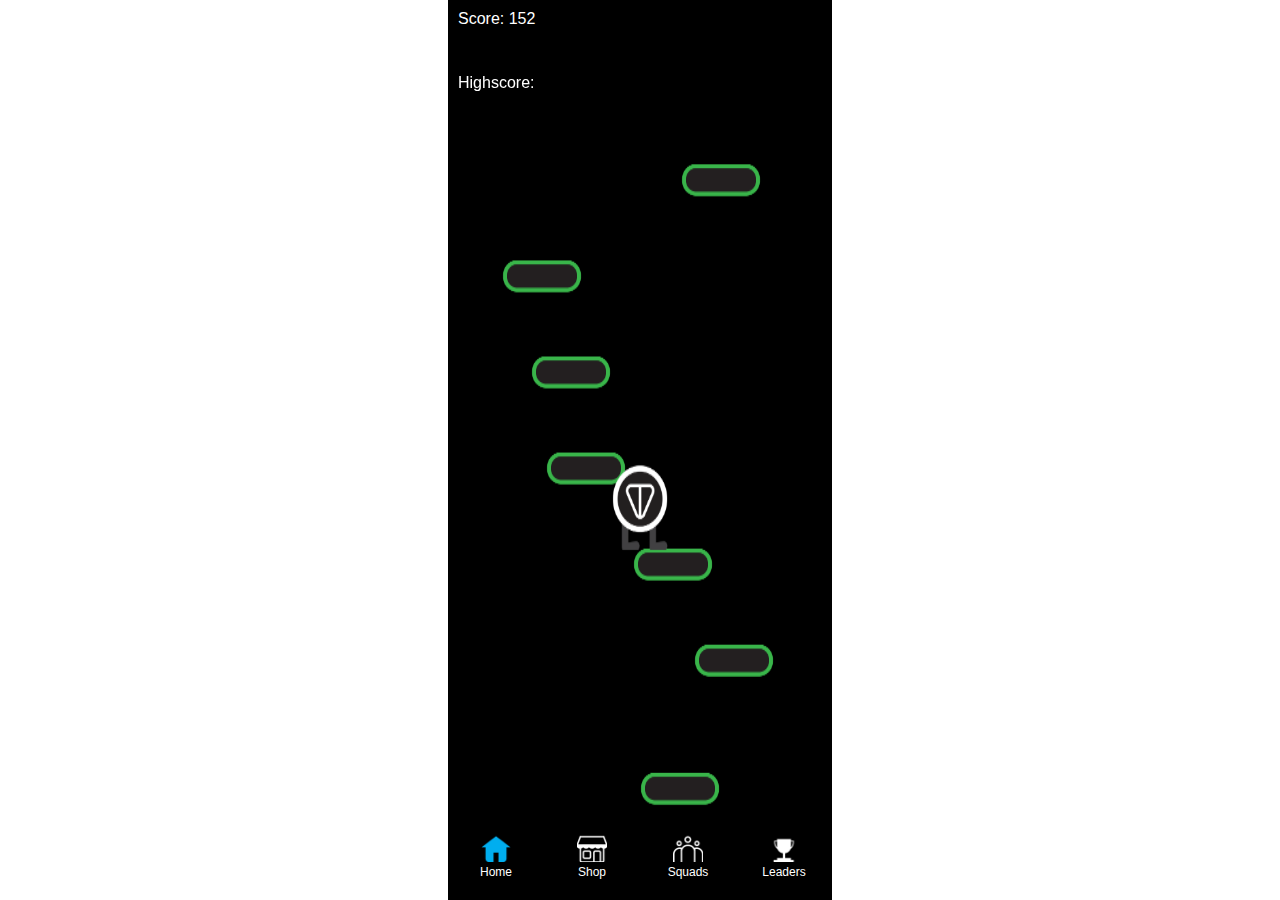
<file: index.html>
<!DOCTYPE html>
<html>
<head>
    <meta charset="UTF-8">
    <meta name="viewport" content="width=device-width, initial-scale=1.0, maximum-scale=1.0, user-scalable=no">
    <title>Doodle Jump</title>
    <link rel="stylesheet" href="doodlejump.css">
    <script src="https://telegram.org/js/telegram-web-app.js"></script>
</head>
<body>
    <div class="score">
        <div class="current_score">
            Score: <span id="currentscore"></span>
        </div>
        <div class="highscore">
            Highscore: <span id="highscore1"></span>
        </div>
        <div class="username">
            <span id="username1">None</span>
        </div>
    </div>
    <canvas id="board"></canvas>
    <div class="click">
        <div class = "home">
            <a class="home">
                <img src="images/home_used.png" style="height: 30px;">
                <div>Home</div>
            </a>
        </div>
        <div class = "shop">
            <a class="shop" href="shop.html">
                <img src="images/shop.png" style="height: 30px;">
                <div>Shop</div>
            </a>
        </div>
        <div class="squads">
            <a class="squads" href="squads.html">
                <img src="images/squads.png" style="height: 30px;">
                <div>Squads</div>
            </a>
        </div>
        <div class = "leaderboard1">
            <a class="leaderboard1" href="leaderboard.html">
                <img src="images/leaders.png" style="height: 30px;">
                <div>Leaders</div>
            </a>
        </div>
    </div>
    <script src="username.js"></script>
    <script src="doodlejump.js"></script>
</body>
</html>
</file>
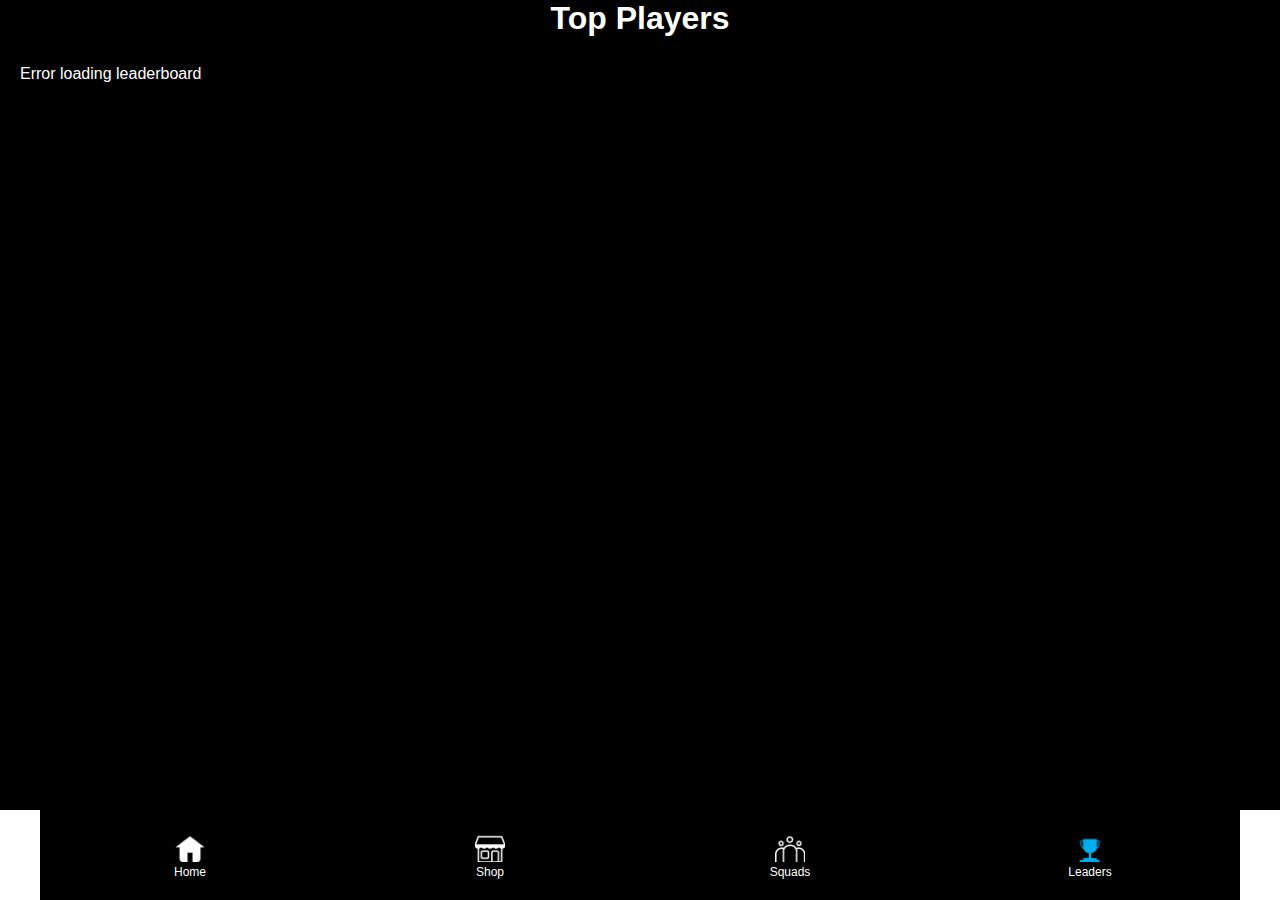
<file: leaderboard.html>
<!DOCTYPE html>
<html lang="en">
<head>
    <meta charset="UTF-8">
    <meta name="viewport" content="width=device-width, initial-scale=1.0">
    <link rel="stylesheet" href="leaderboard.css">
    <script defer src="leaderboard.js"></script>
    <title>Leaderboard</title>
</head>
<body>
    <div class="text2"><h1 class="text1">Top Players</h1></div>
    <div class="leaderboard" id="leaderboard">
    </div>
    <div class="click">
        <div class = "home">
            <a class="home" href="index.html">
                <img src="images/home.png" style="height: 30px;">
                <div>Home</div>
            </a>
        </div>
        <div class = "shop">
            <a class="shop" href="shop.html">
                <img src="images/shop.png" style="height: 30px;">
                <div>Shop</div>
            </a>
        </div>
        <div class="squads">
            <a class="squads" href="squads.html">
                <img src="images/squads.png" style="height: 30px;">
                <div>Squads</div>
            </a>
        </div>
        <div class = "leaderboard1">
            <a class="leaderboard1" href="leaderboard.html">
                <img src="images/leaders_used.png" style="height: 30px;">
                <div>Leaders</div>
            </a>
        </div>
    </div>
    <script src="username.js"></script>
</body>
</html>
</file>
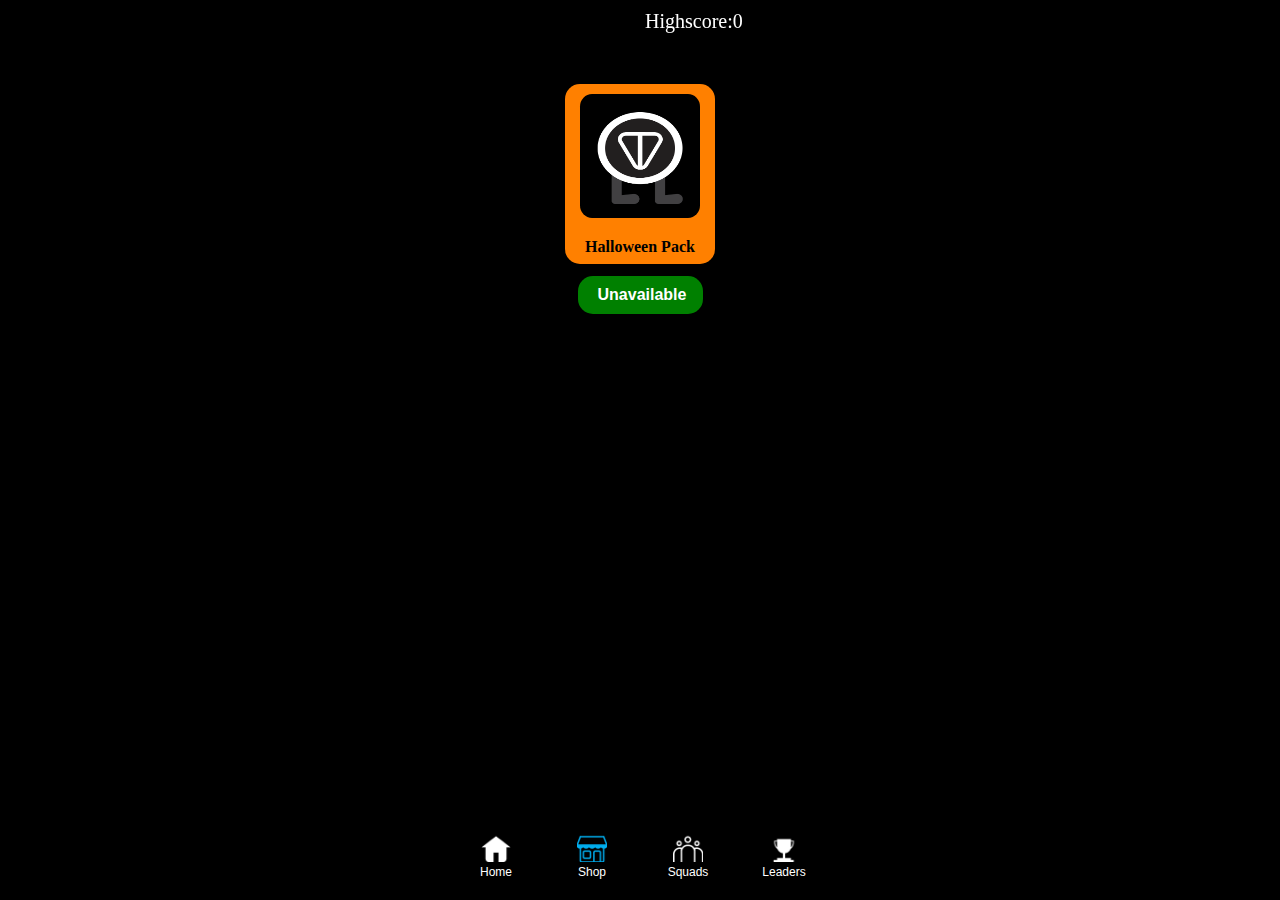
<file: shop.html>
<!DOCTYPE html>
<html lang="en">
<head>
    <meta charset="UTF-8">
    <meta name="viewport" content="width=device-width, initial-scale=1.0, maximum-scale=1.0, user-scalable=no">
    <title>Doodle Jump</title>
    <link rel="stylesheet" href="shop.css">
    <script src="https://telegram.org/js/telegram-web-app.js"></script>
    <style>
        body {
            display: flex;
            flex-direction: column;
            align-items: center;
            justify-content: center;
            height: 100vh;
            background-color: #000000;
            color: #ffffff;
            margin: 0;
            padding: 0;
        }
        .score {
            text-align: center;
            margin-bottom: 20px;
        }
        .board {
            display: flex;
            flex-direction: column;
            align-items: center;
        }
        .Halloween {
            position: relative;
            margin: 20px; /* Отступы от краев экрана */
            text-align: center;
        }
        .icon {
            height: 100px;
            width: 100px;
        }
        .claim-button, .delete-button {
            margin-top: 20px; /* Отступ сверху для кнопки */
            padding: 10px 20px;
            border: none;
            color: white;
            cursor: pointer;
            font-size: 16px;
        }
        .claim-button {
            background-color: green; /* Цвет кнопки Claim */
        }
        .delete-button {
            background-color: red; /* Цвет кнопки Delete */
            display: none; /* Скрываем кнопку Delete изначально */
        }
        .unavailable {
            background-color: grey; /* Серый цвет для недоступной кнопки */
            cursor: not-allowed; /* Курсор в виде запрета */
        }
        .Halloween {
            position: relative;
            margin: 20px;
            text-align: center;
        }

        .claim-button {
            margin-top: 20px; /* Отступ сверху для кнопки */
            padding: 10px 20px;
            border: none;
            color: white;
            cursor: pointer;
            font-size: 16px;
            display: block; /* Убедимся, что кнопка будет видимой */
        }

        .unavailable {
            background-color: grey; /* Серый цвет для недоступной кнопки */
            cursor: not-allowed; /* Курсор в виде запрета */
        }

        .claim-button {
            background-color: green; /* Цвет кнопки Claim */
        }

    </style>
</head>
<body>
    <div class="score">
        <div class="highscore">
            Highscore: <span id="highscore1">0</span>
        </div>
        <div class="username">
            <span id="username1">None</span>
        </div>
    </div>
    <div class="board">
        <div class="Halloween">
            <div class="icon-container">
                <img src="player.png" class="icon" alt="Player Icon">
            </div>
            <div class="halloween-text">Halloween Pack</div>
            <div style="width: 125px; margin: 0 auto;">
                <button id="claimButton" class="claim-button">Claim</button>
                <div id="statusText" style="margin-top: 10px; color: white;"></div>
            </div>
        </div>
    </div>
    
    
    
    <div class="click">
        <div class="home">
            <a class="home" href="index.html">
                <img src="images/home.png" style="height: 30px;">
                <div>Home</div>
            </a>
        </div>
        <div class="shop">
            <a class="shop" href="shop.html">
                <img src="images/shop_used.png" style="height: 30px;">
                <div>Shop</div>
            </a>
        </div>
        <div class="squads">
            <a class="squads" href="squads.html">
                <img src="images/squads.png" style="height: 30px;">
                <div>Squads</div>
            </a>
        </div>
        <div class="leaderboard">
            <a class="leaderboard" href="leaderboard.html">
                <img src="images/leaders.png" style="height: 30px;">
                <div>Leaders</div>
            </a>
        </div>
    </div>
    <script src="username.js"></script>
    <script src="shop.js"></script>
    <script>
        document.addEventListener('DOMContentLoaded', function() {
            // Получаем highscore из localStorage, если он есть, иначе устанавливаем в 0
            const highscore = parseInt(localStorage.getItem('highscore')) || 0;
            document.getElementById('highscore1').innerText = highscore;

            // Проверяем highscore и отображаем кнопку в зависимости от его значения
            const claimButton = document.getElementById('claimButton');
            const deleteButton = document.getElementById('deleteButton');

            if (highscore >= 10000) {
                claimButton.style.display = 'block';
            } else {
                claimButton.innerText = 'Unavailable';
                claimButton.classList.add('unavailable');
                claimButton.disabled = true; // Делаем кнопку недоступной
            }

            // Обработчик нажатия на кнопку Claim
            claimButton.addEventListener('click', function() {
                localStorage.setItem('claimed', '1'); // Сохраняем данные в локальном хранилище
                claimButton.style.display = 'none'; // Скрываем кнопку Claim
                deleteButton.style.display = 'block'; // Показываем кнопку Delete
            });

            // Обработчик нажатия на кнопку Delete
            deleteButton.addEventListener('click', function() {
                localStorage.setItem('claimed', '0'); // Сбрасываем данные в локальном хранилище
                deleteButton.style.display = 'none'; // Скрываем кнопку Delete
                claimButton.style.display = 'block'; // Показываем кнопку Claim
                claimButton.classList.remove('unavailable');
                claimButton.innerText = 'Claim';
            });
        });
    </script>
</body>
</html>
</file>
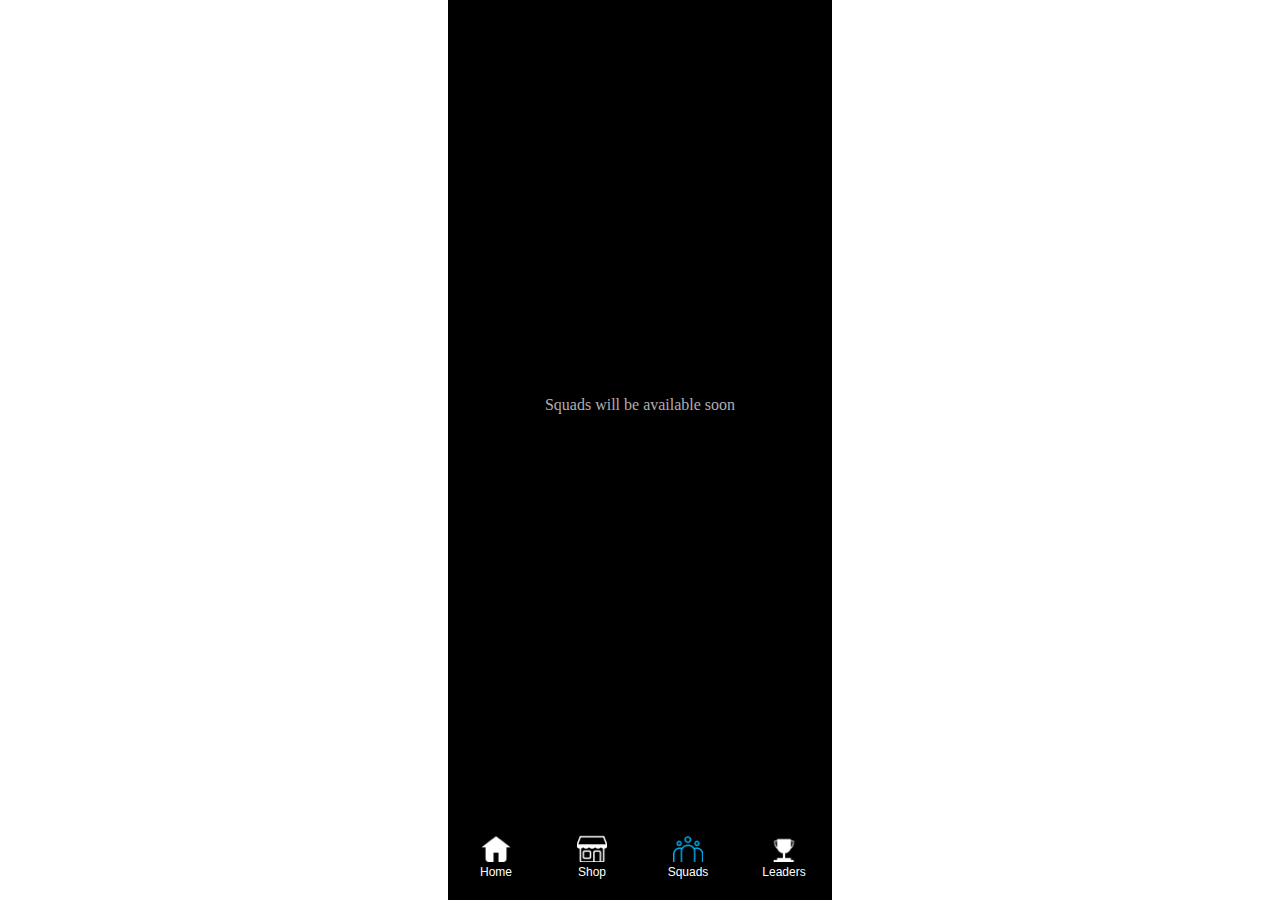
<file: squads.html>
<!DOCTYPE html>
<html>
<head>
    <meta charset="UTF-8">
    <meta name="viewport" content="width=device-width, initial-scale=1.0, maximum-scale=1.0, user-scalable=no">
    <title>Squad NotJump</title>
    <link rel="stylesheet" href="squads.css">
    <script src="https://telegram.org/js/telegram-web-app.js"></script>
</head>
<body>
    <div class="bgr">Squads will be available soon</div>    
    <div class="click">
        <div class = "home">
            <a class="home" href="index.html">
                <img src="images/home.png" style="height: 30px;">
                <div>Home</div>
            </a>
        </div>
        <div class = "shop">
            <a class="shop" href="shop.html">
                <img src="images/shop.png" style="height: 30px;">
                <div>Shop</div>
            </a>
        </div>
        <div class="squads">
            <a class="squads" href="squads.html">
                <img src="images/squads_used.png" style="height: 30px;">
                <div>Squads</div>
            </a>
        </div>
        <div class = "leaderboard">
            <a class="leaderboard" href="leaderboard.html">
                <img src="images/leaders.png" style="height: 30px;">
                <div>Leaders</div>
            </a>
        </div>
    </div>
    <script src="username.js"></script>
</body>
</html>
</file>
<file: doodlejump.css>
* {
    margin: 0;
    padding: 0;
    box-sizing: border-box;
}
body {
    user-select: none;
    text-align: center;
    width: 384px;
    height: 100%;
}
body, html {
    margin: 0;
    padding: 0;
    height: 100%;
    overflow: hidden;
}

#board {
    background-image: url("./background.png");
    background-size: cover;
    background-position: center; 
    background-repeat: no-repeat;
    --bg-pos-y: 0px;
    background-position-y: var(--bg-pos-y);
    transition: background-position-y 0.1s;
}
canvas {
    height: 82%;
    display: block;
    margin: 0 auto;
    width: 100%;
}

html {
    height: 100%;
    display: flex;
    justify-content: center;
    align-items: center;
}
.highscore {
    position: fixed;
    display: flex;
    padding-top: 5%
}
.username{
    position: fixed;
    display: flex;
    padding-left: 50%;
    padding-top: 0%;
}
.score{
    height: 8%;
    background-color: #000000;
    color: rgb(255, 255, 255);
    text-decoration: none;
    font-family: Arial, sans-serif;
    font-size: 16px;
    display: flex;
    padding-left: 10px;
    padding-top: 10px;
}
.click {
    height: 10%;
    background-color: #000000;
    display: flex;
    justify-content: space-around;
    align-items: center;
    color: rgb(255, 255, 255);
    text-decoration: none;
    font-family: Arial, sans-serif;
    font-size: 12px;
    padding: 10px;
    gap: 20px;
}
.click > div {
    flex: 1;
    display: flex;
    flex-direction: column;
    align-items: center;
    text-align: center;
}

.shop, .leaderboard, .Home{
    flex: 1;
    text-align: center;
}
.click a {
    color: rgb(255, 255, 255);
    text-decoration: none;
    font-family: Arial, sans-serif;
    font-size: 12px;
}
@media (max-width: 767px) {
    .click {
        width: 100%;
    }
}


@media (min-width: 768px) {
    .click {
        max-width: 1200px;
    }
}
</file>
<file: leaderboard.css>
* {
    margin: 0;
    padding: 0;
    box-sizing: border-box;
}
.text1{
    color: white;
    background-color: #000000;
}
.text2{
    background-color: black;
    height: 5%;
    width: 100%;
}
body, html {
    overflow: hidden;
    margin: 0;
    height: 100%;
    padding: 0;
    display: flex;
    flex-direction: column;
    justify-content: space-between;
    align-items: center;
}

html {
    height: 100%;
    display: flex;
    justify-content: center;
    align-items: center;
}   
body {
    font-family: 'Arial', sans-serif;
    color: #fff;
    user-select: none;
    text-align: center;
    width: 100%;
}

.leaderboard {
    padding: 20px;
    width: 100%;
    margin: 0 auto;
    background-color: #000000;
    text-align: left;
    height: 85%;
}

.player {
    display: flex;
    align-items: center;
    padding: 5px 0;
    font-size: 16px;
    gap: 10px;
    width: 100%;
}

.rank {
    color: #ff6f00;
    margin-right: 10px;
    width: 40px;
    text-align: center;
}

.username {
    flex: 1;
    color: #ffffff;
    text-align: center;
}

.score {
    color: #ffffff;
    font-size: 16px;
    width: 60px;
    text-align: center;
}

.click {
    height: 10%;
    background-color: #000000;
    display: flex;
    justify-content: space-around;
    align-items: center;
    color: rgb(255, 255, 255);
    text-decoration: none;
    font-family: Arial, sans-serif;
    font-size: 12px;
    padding: 10px;
    width: 100%;
    gap: 20px;
}
.click > div {
    flex: 1;
    display: flex;
    flex-direction: column;
    align-items: center;
    text-align: center;
}

.shop, .leaderboard1, .Home{
    flex: 1;
    text-align: center;
}
.click a {
    color: rgb(255, 255, 255);
    text-decoration: none;
    font-family: Arial, sans-serif;
    font-size: 12px;
}
@media (max-width: 767px) {
    .click {
        width: 100%;
    }
}


@media (min-width: 768px) {
    .click {
        max-width: 1200px;
    }
}
</file>
<file: shop.css>
* {
    margin: 0;
    padding: 0;
    box-sizing: border-box;
}
body {
    user-select: none;
    text-align: center;
    width: 384px;
}
.score{
    height: 5%;
    background-color: #000000;
    font-size: 20px;
    padding-top: 5px;
}
.Halloween{
    margin-left: 20px;
    width: 125px;
    height: 125px;
    background-color: #000000;
    color: rgb(0, 0, 0);
    border-radius: 5px;
}
body, html {
    margin: 0;
    padding: 0;
    height: 100%;
    overflow: hidden;
}

.board{
    height: 85%;
    background-color: #000000;
    width: 100%;
}

html {
    height: 100%;
    display: flex;
    justify-content: center;
    align-items: center;
}
.highscore {
    color: rgb(255, 255, 255);
    position: fixed;
    display: flex;
    padding-top: 5px;
    padding-left: 5px;
}
.username{
    position: fixed;
    display: flex;
    padding-left: 50%;
    padding-top: 0%;
    color: white;
}

.click {
    height: 10%;
    width: 384px;
    background-color: #000000;
    display: flex;
    justify-content: space-around;
    align-items: center;
    color: rgb(255, 255, 255);
    text-decoration: none;
    font-family: Arial, sans-serif;
    font-size: 12px;
    padding: 10px;
    gap: 20px;
}
.click > div {
    flex: 1;
    display: flex;
    flex-direction: column;
    align-items: center;
    text-align: center;
}

.shop, .leaderboard, .Home{
    flex: 1;
    text-align: center;
}
.click a {
    color: rgb(255, 255, 255);
    text-decoration: none;
    font-family: Arial, sans-serif;
    font-size: 12px;
}
@media (max-width: 767px) {
    .click {
        width: 100%;
    }
}


@media (min-width: 768px) {
    .click {
        max-width: 1200px;
    }
}
.Halloween {
    width: 150px;
    height: 180px;
    background-color: #FF8000;
    color: #000000;
    border-radius: 15px;
    box-shadow: 0px 4px 10px rgba(0, 0, 0, 0.3);
    display: flex;
    flex-direction: column;
    align-items: center;
    padding: 10px;
    transition: transform 0.3s ease;
}

.Halloween:hover {
    transform: scale(1.05);
    box-shadow: 0px 6px 15px rgba(0, 0, 0, 0.4);
}

.icon-container {
    background-color: #000000;
    border-radius: 10%;
    padding: 10px;
    margin-bottom: 10px;
}

.icon {
    height: 80px;
    width: 80px;
}

.halloween-text {
    font-size: 16px;
    font-weight: bold;
    color: #000000;
    margin-top: 10px;
}

.claim-button {
    width: 100%;
    border-radius: 15px;
    padding: 10px 0;
    font-size: 18px;
    color: white;
    cursor: pointer;
    font-weight: bold;
    transition: background-color 0.3s ease, box-shadow 0.3s ease;
    margin-top: 20px;
}

.claim-button.enabled {
    background-color: #28a745;
    box-shadow: 0px 4px 10px rgba(40, 167, 69, 0.4);
}

.claim-button.disabled {
    background-color: #dc3545;
    box-shadow: 0px 4px 10px rgba(220, 53, 69, 0.4);
    cursor: not-allowed;
}

.claim-button.enabled:hover {
    background-color: #218838;
    box-shadow: 0px 6px 12px rgba(40, 167, 69, 0.6);
}

.claim-button.disabled:hover {
    background-color: #c82333;
}
</file>
<file: squads.css>
* {
    margin: 0;
    padding: 0;
    box-sizing: border-box;
}
body {
    user-select: none;
    text-align: center;
    width: 384px;
}

body, html {
    margin: 0;
    padding: 0;
    height: 100%;
    overflow: hidden;
}

canvas {
    height: 90%;
    display: block;
    margin: 0 auto;
    width: 100%;
    background-color: black;
}

html {
    height: 100%;
    display: flex;
    justify-content: center;
    align-items: center;
}
.highscore {
    position: fixed;
    display: flex;
    padding-top: 5%
}
.username{
    position: fixed;
    display: flex;
    padding-left: 12%;
    padding-top: 0%;
}

.click {
    height: 10%;
    width: 384px;
    background-color: #000000;
    display: flex;
    justify-content: space-around;
    align-items: center;
    color: rgb(255, 255, 255);
    text-decoration: none;
    font-family: Arial, sans-serif;
    font-size: 12px;
    padding: 10px;
    gap: 20px;
}
.click > div {
    flex: 1;
    display: flex;
    flex-direction: column;
    align-items: center;
    text-align: center;
}

.shop, .leaderboard, .Home{
    flex: 1;
    text-align: center;
}
.click a {
    color: rgb(255, 255, 255);
    text-decoration: none;
    font-family: Arial, sans-serif;
    font-size: 12px;
}
@media (max-width: 767px) {
    .click {
        width: 100%;
    }
}


@media (min-width: 768px) {
    .click {
        max-width: 1200px;
    }
}

.bgr{
    height: 90%;
    background-color: #000000;
    color: #ffffffb1;
    justify-content: center;
    align-items: center;
    display: flex;
}
</file>
